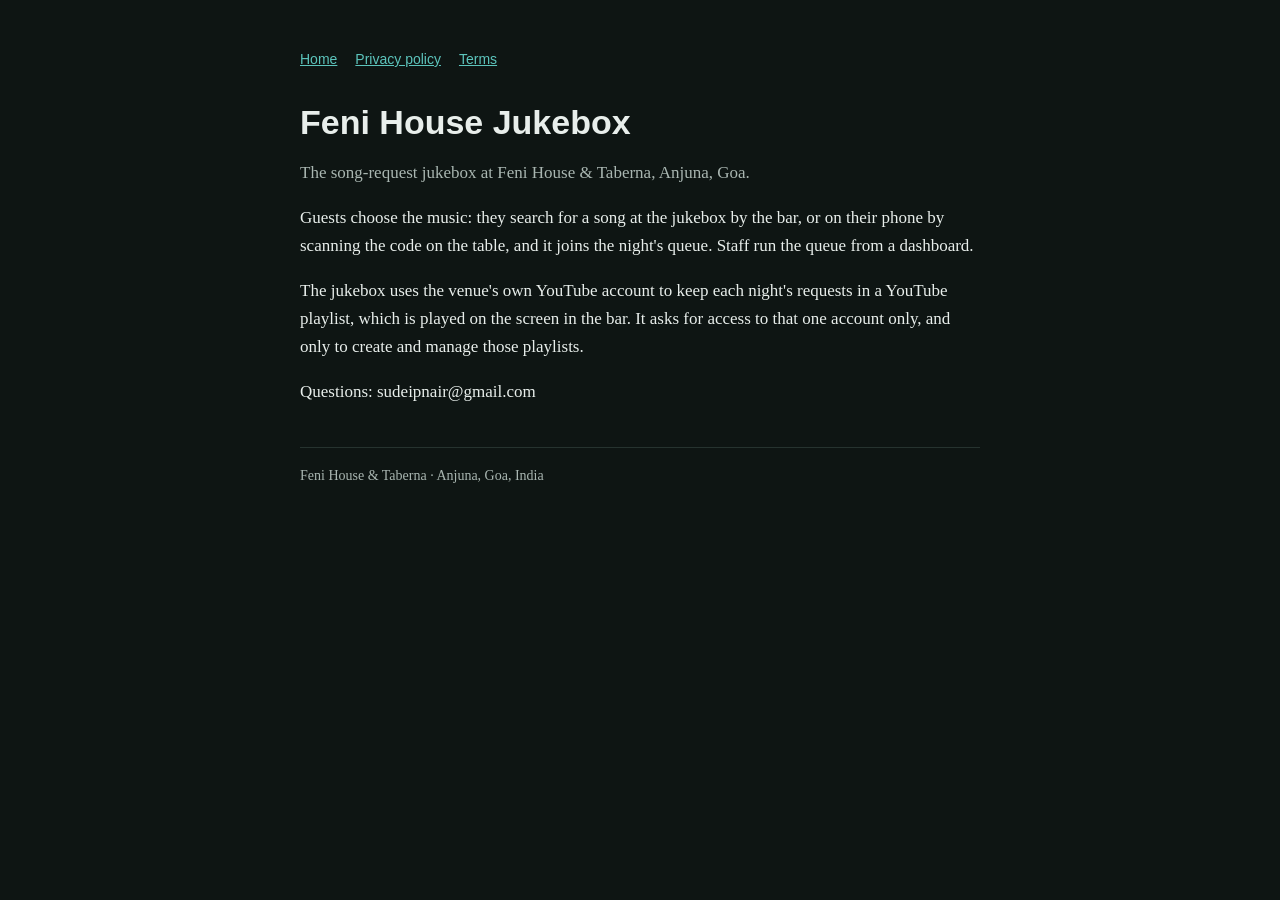
<file: index.html>
<!doctype html>
<html lang="en">
<head>
<meta charset="utf-8">
<meta name="viewport" content="width=device-width, initial-scale=1">
<title>Feni House Jukebox</title>
<link rel="stylesheet" href="style.css">
</head>
<body>
<main>
  <nav><a href="./">Home</a><a href="privacy.html">Privacy policy</a><a href="terms.html">Terms</a></nav>
  <h1>Feni House Jukebox</h1>
  <p class="lede">The song-request jukebox at Feni House &amp; Taberna, Anjuna, Goa.</p>
  <p>Guests choose the music: they search for a song at the jukebox by the bar, or on their phone by scanning the code
    on the table, and it joins the night's queue. Staff run the queue from a dashboard.</p>
  <p>The jukebox uses the venue's own YouTube account to keep each night's requests in a YouTube playlist, which is
    played on the screen in the bar. It asks for access to that one account only, and only to create and manage
    those playlists.</p>
  <p>Questions: <span>sudeipnair@gmail.com</span></p>
  <footer>Feni House &amp; Taberna · Anjuna, Goa, India</footer>
</main>
</body>
</html>
</file>
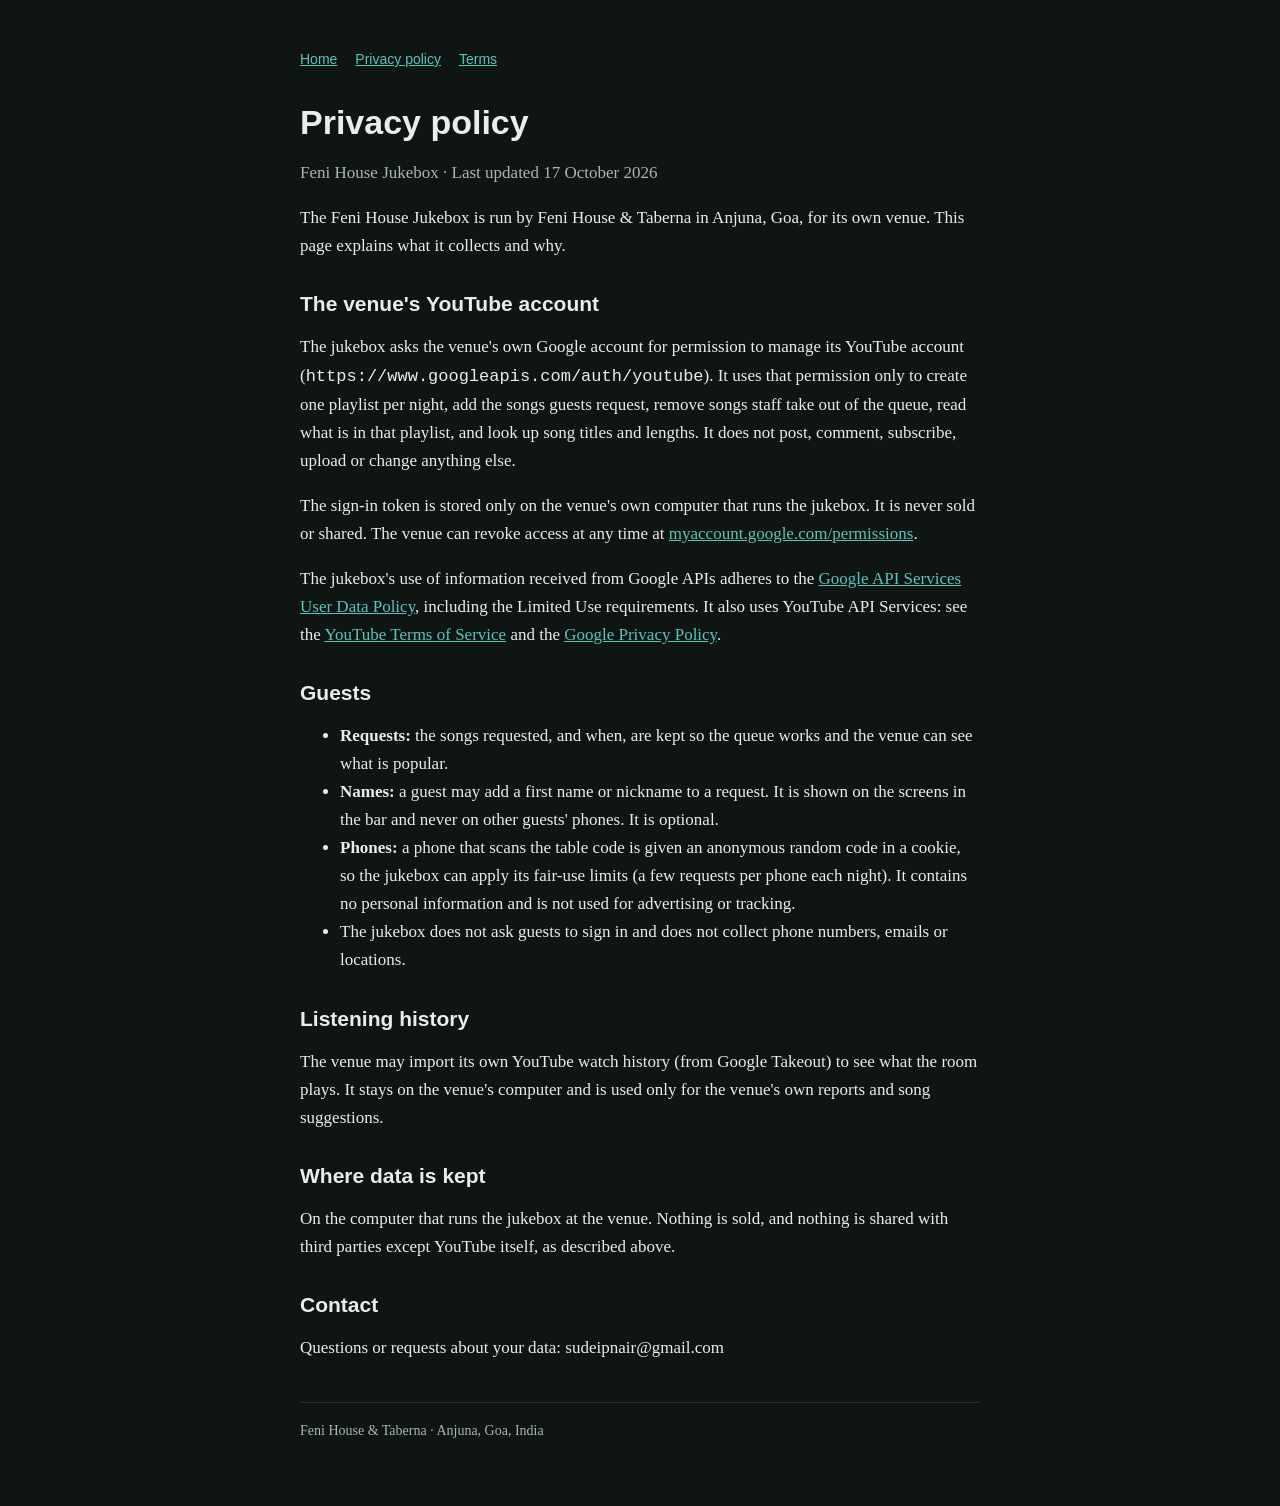
<file: privacy.html>
<!doctype html>
<html lang="en">
<head>
<meta charset="utf-8">
<meta name="viewport" content="width=device-width, initial-scale=1">
<title>Privacy policy · Feni House Jukebox</title>
<link rel="stylesheet" href="style.css">
</head>
<body>
<main>
  <nav><a href="./">Home</a><a href="privacy.html">Privacy policy</a><a href="terms.html">Terms</a></nav>
  <h1>Privacy policy</h1>
  <p class="meta">Feni House Jukebox · Last updated 17 October 2026</p>

  <p>The Feni House Jukebox is run by Feni House &amp; Taberna in Anjuna, Goa, for its own venue. This page explains
    what it collects and why.</p>

  <h2>The venue's YouTube account</h2>
  <p>The jukebox asks the venue's own Google account for permission to manage its YouTube account
    (<code>https://www.googleapis.com/auth/youtube</code>). It uses that permission only to create one playlist per night,
    add the songs guests request, remove songs staff take out of the queue, read what is in that playlist, and look
    up song titles and lengths. It does not post, comment, subscribe, upload or change anything else.</p>
  <p>The sign-in token is stored only on the venue's own computer that runs the jukebox. It is never sold or shared.
    The venue can revoke access at any time at
    <a href="https://myaccount.google.com/permissions">myaccount.google.com/permissions</a>.</p>
  <p>The jukebox's use of information received from Google APIs adheres to the
    <a href="https://developers.google.com/terms/api-services-user-data-policy">Google API Services User Data Policy</a>,
    including the Limited Use requirements. It also uses YouTube API Services: see the
    <a href="https://www.youtube.com/t/terms">YouTube Terms of Service</a> and the
    <a href="https://policies.google.com/privacy">Google Privacy Policy</a>.</p>

  <h2>Guests</h2>
  <ul>
    <li><strong>Requests:</strong> the songs requested, and when, are kept so the queue works and the venue can see
      what is popular.</li>
    <li><strong>Names:</strong> a guest may add a first name or nickname to a request. It is shown on the screens in the bar
      and never on other guests' phones. It is optional.</li>
    <li><strong>Phones:</strong> a phone that scans the table code is given an anonymous random code in a cookie, so the
      jukebox can apply its fair-use limits (a few requests per phone each night). It contains no personal
      information and is not used for advertising or tracking.</li>
    <li>The jukebox does not ask guests to sign in and does not collect phone numbers, emails or locations.</li>
  </ul>

  <h2>Listening history</h2>
  <p>The venue may import its own YouTube watch history (from Google Takeout) to see what the room plays. It stays
    on the venue's computer and is used only for the venue's own reports and song suggestions.</p>

  <h2>Where data is kept</h2>
  <p>On the computer that runs the jukebox at the venue. Nothing is sold, and nothing is shared with third parties
    except YouTube itself, as described above.</p>

  <h2>Contact</h2>
  <p>Questions or requests about your data: <span>sudeipnair@gmail.com</span></p>
  <footer>Feni House &amp; Taberna · Anjuna, Goa, India</footer>
</main>
</body>
</html>
</file>
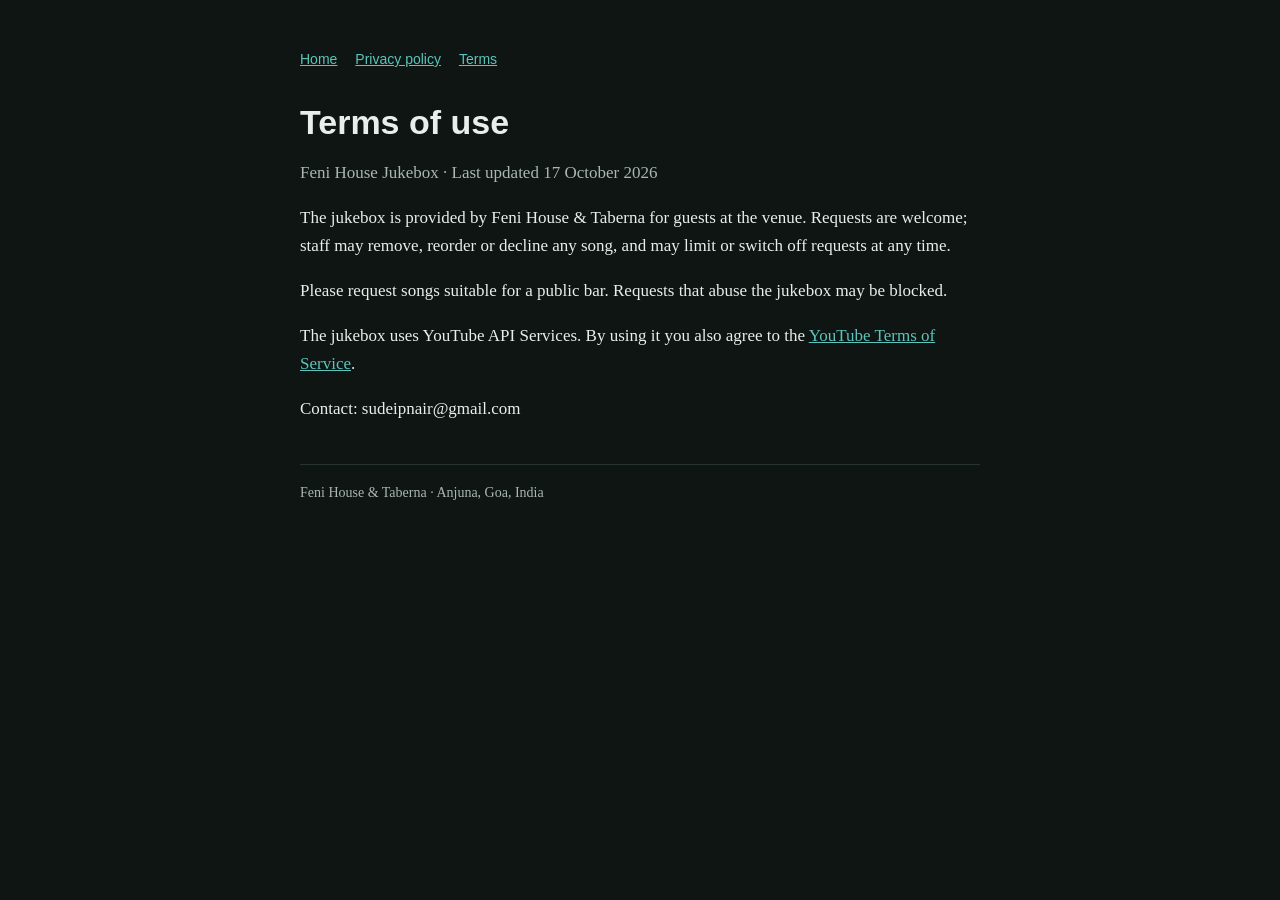
<file: terms.html>
<!doctype html>
<html lang="en">
<head>
<meta charset="utf-8">
<meta name="viewport" content="width=device-width, initial-scale=1">
<title>Terms · Feni House Jukebox</title>
<link rel="stylesheet" href="style.css">
</head>
<body>
<main>
  <nav><a href="./">Home</a><a href="privacy.html">Privacy policy</a><a href="terms.html">Terms</a></nav>
  <h1>Terms of use</h1>
  <p class="meta">Feni House Jukebox · Last updated 17 October 2026</p>
  <p>The jukebox is provided by Feni House &amp; Taberna for guests at the venue. Requests are welcome; staff may
    remove, reorder or decline any song, and may limit or switch off requests at any time.</p>
  <p>Please request songs suitable for a public bar. Requests that abuse the jukebox may be blocked.</p>
  <p>The jukebox uses YouTube API Services. By using it you also agree to the
    <a href="https://www.youtube.com/t/terms">YouTube Terms of Service</a>.</p>
  <p>Contact: <span>sudeipnair@gmail.com</span></p>
  <footer>Feni House &amp; Taberna · Anjuna, Goa, India</footer>
</main>
</body>
</html>
</file>
<file: style.css>
:root { --bg: #0e1513; --fg: #e8eeeb; --soft: #a9b6b1; --accent: #5cc4bc; --rule: #26332f; color-scheme: dark; }
* { box-sizing: border-box; }
body { margin: 0; background: var(--bg); color: var(--fg); font: 17px/1.65 Georgia, "Times New Roman", serif;
       padding: 48px max(18px, env(safe-area-inset-left)) 64px max(18px, env(safe-area-inset-right)); }
main { max-width: 680px; margin: 0 auto; }
h1, h2 { font-family: "Helvetica Neue", Arial, sans-serif; line-height: 1.15; }
h1 { font-size: 34px; margin: 0 0 12px; }
h2 { font-size: 21px; margin: 32px 0 8px; }
p, li { color: var(--fg); }
.lede, .meta { color: var(--soft); }
a { color: var(--accent); }
nav { font-family: "Helvetica Neue", Arial, sans-serif; font-size: 14px; margin-bottom: 32px; display: flex; gap: 18px; }
footer { border-top: 1px solid var(--rule); margin-top: 40px; padding-top: 16px; color: var(--soft); font-size: 14px; }
</file>
